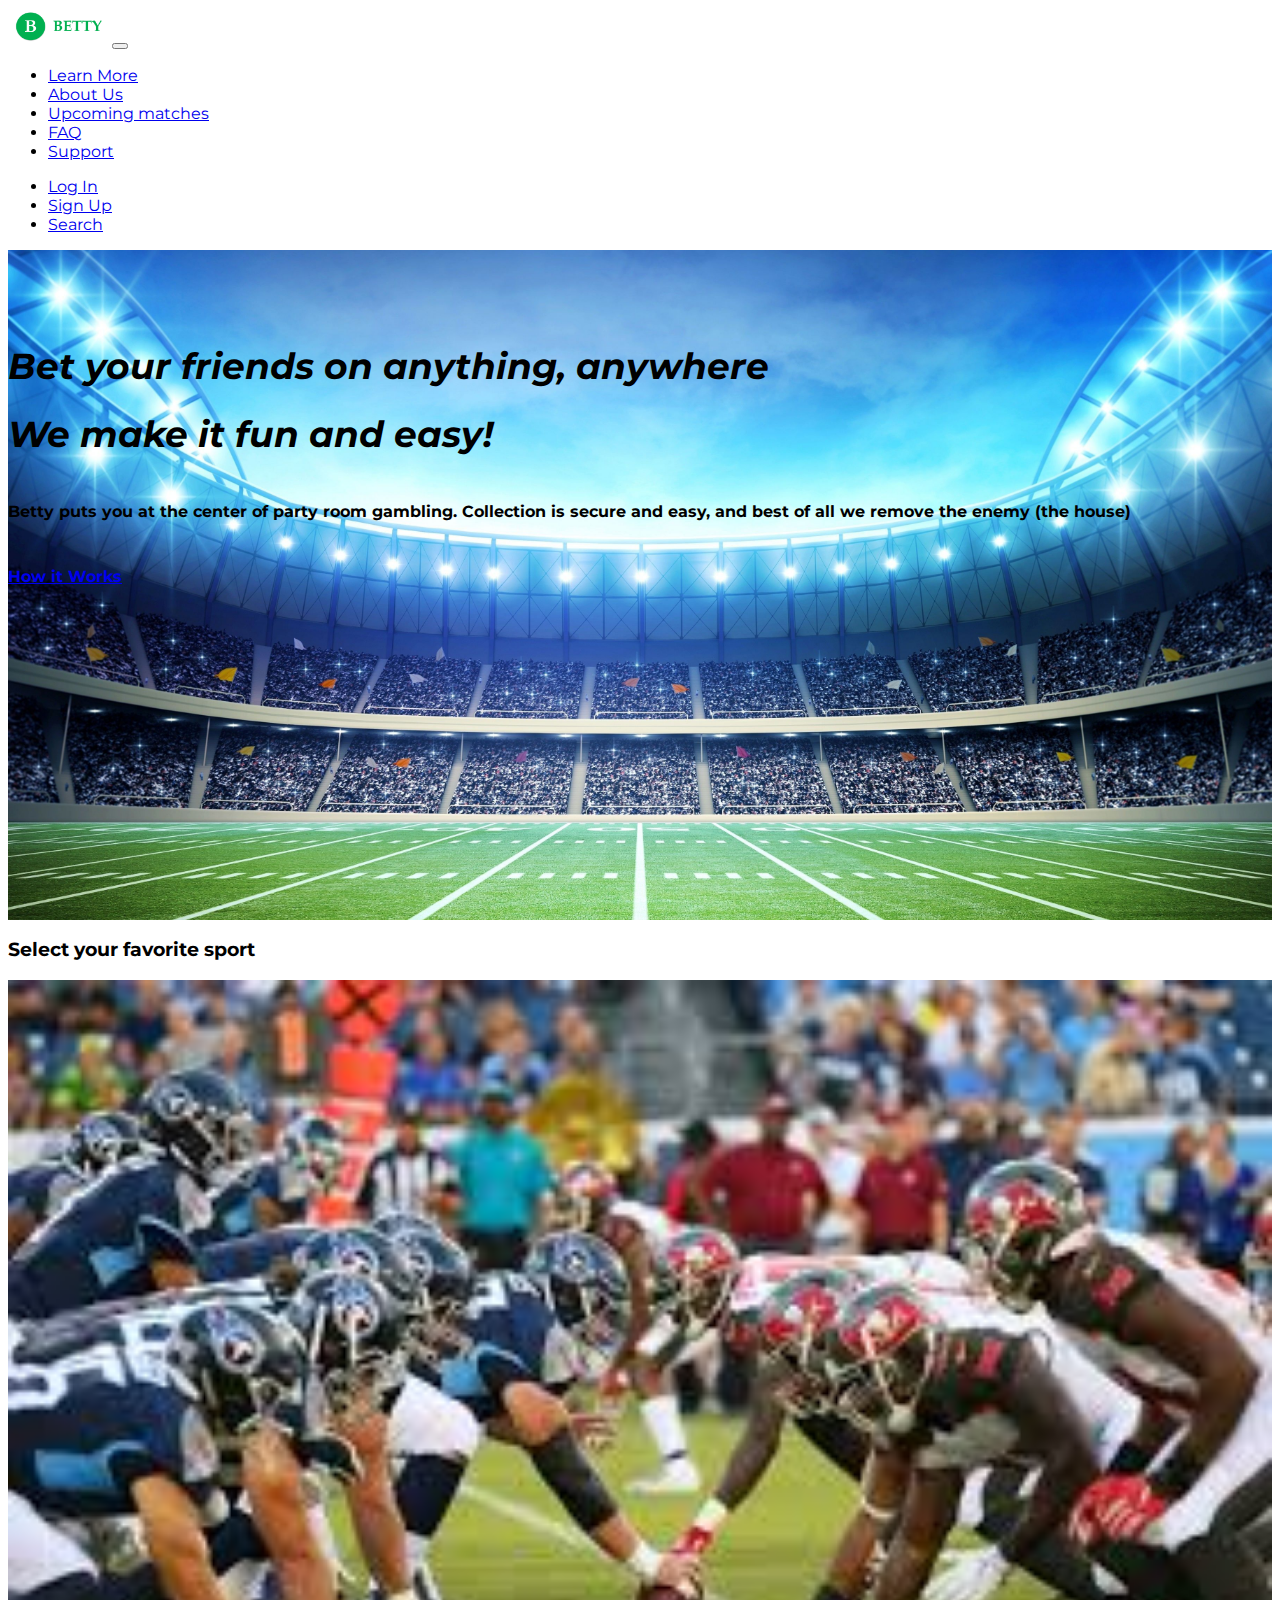
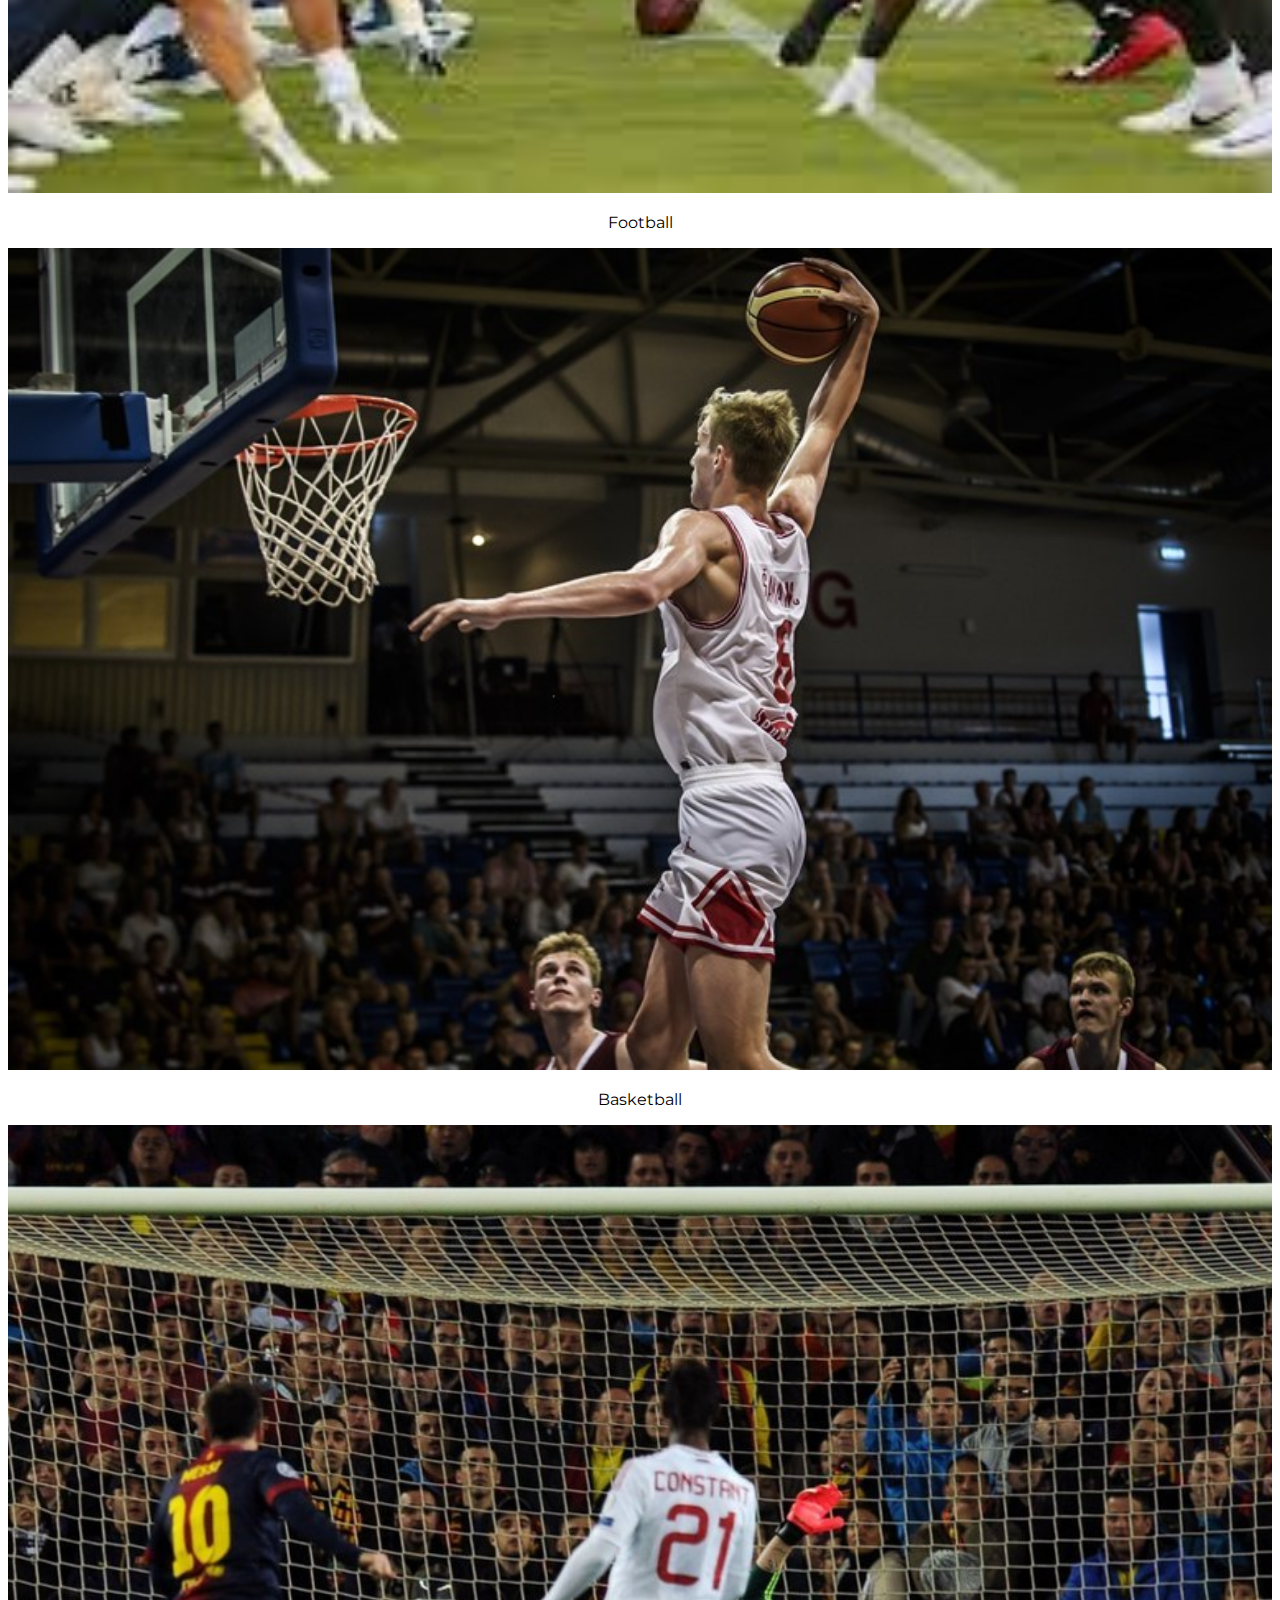
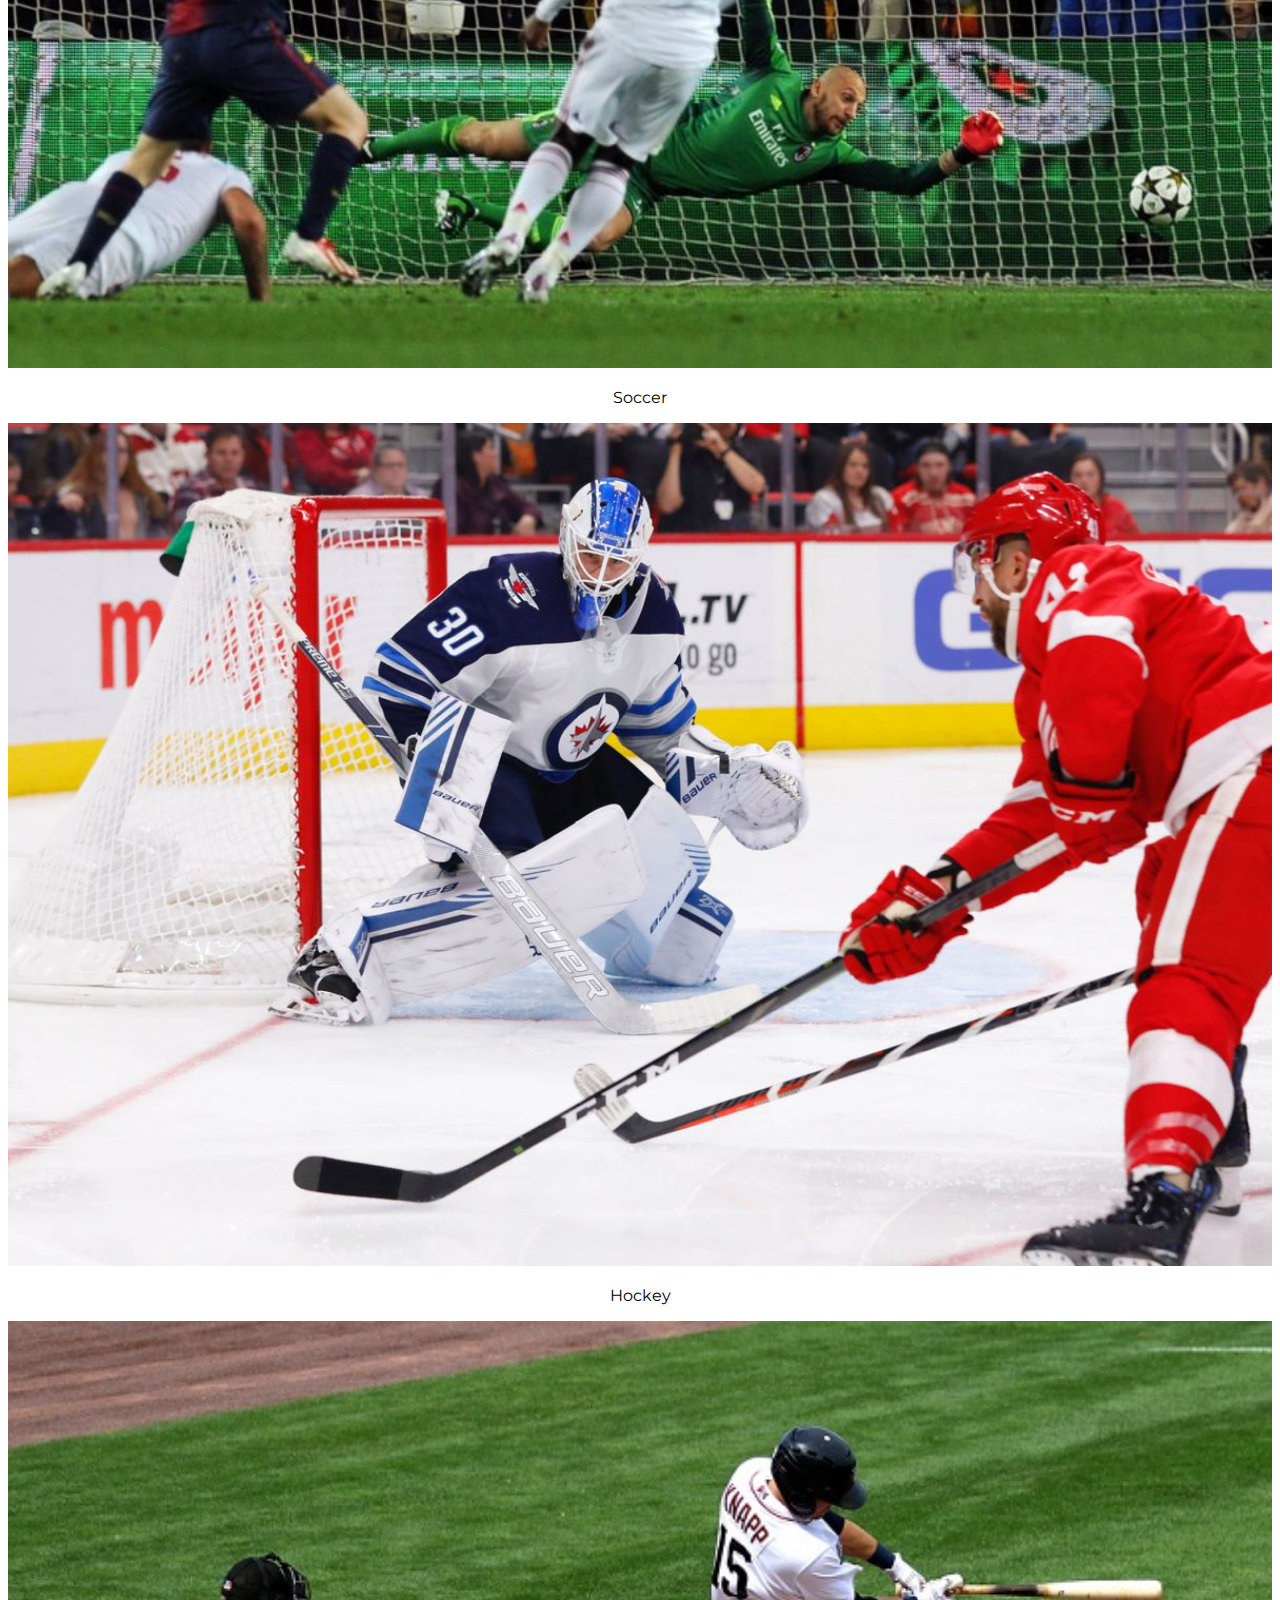
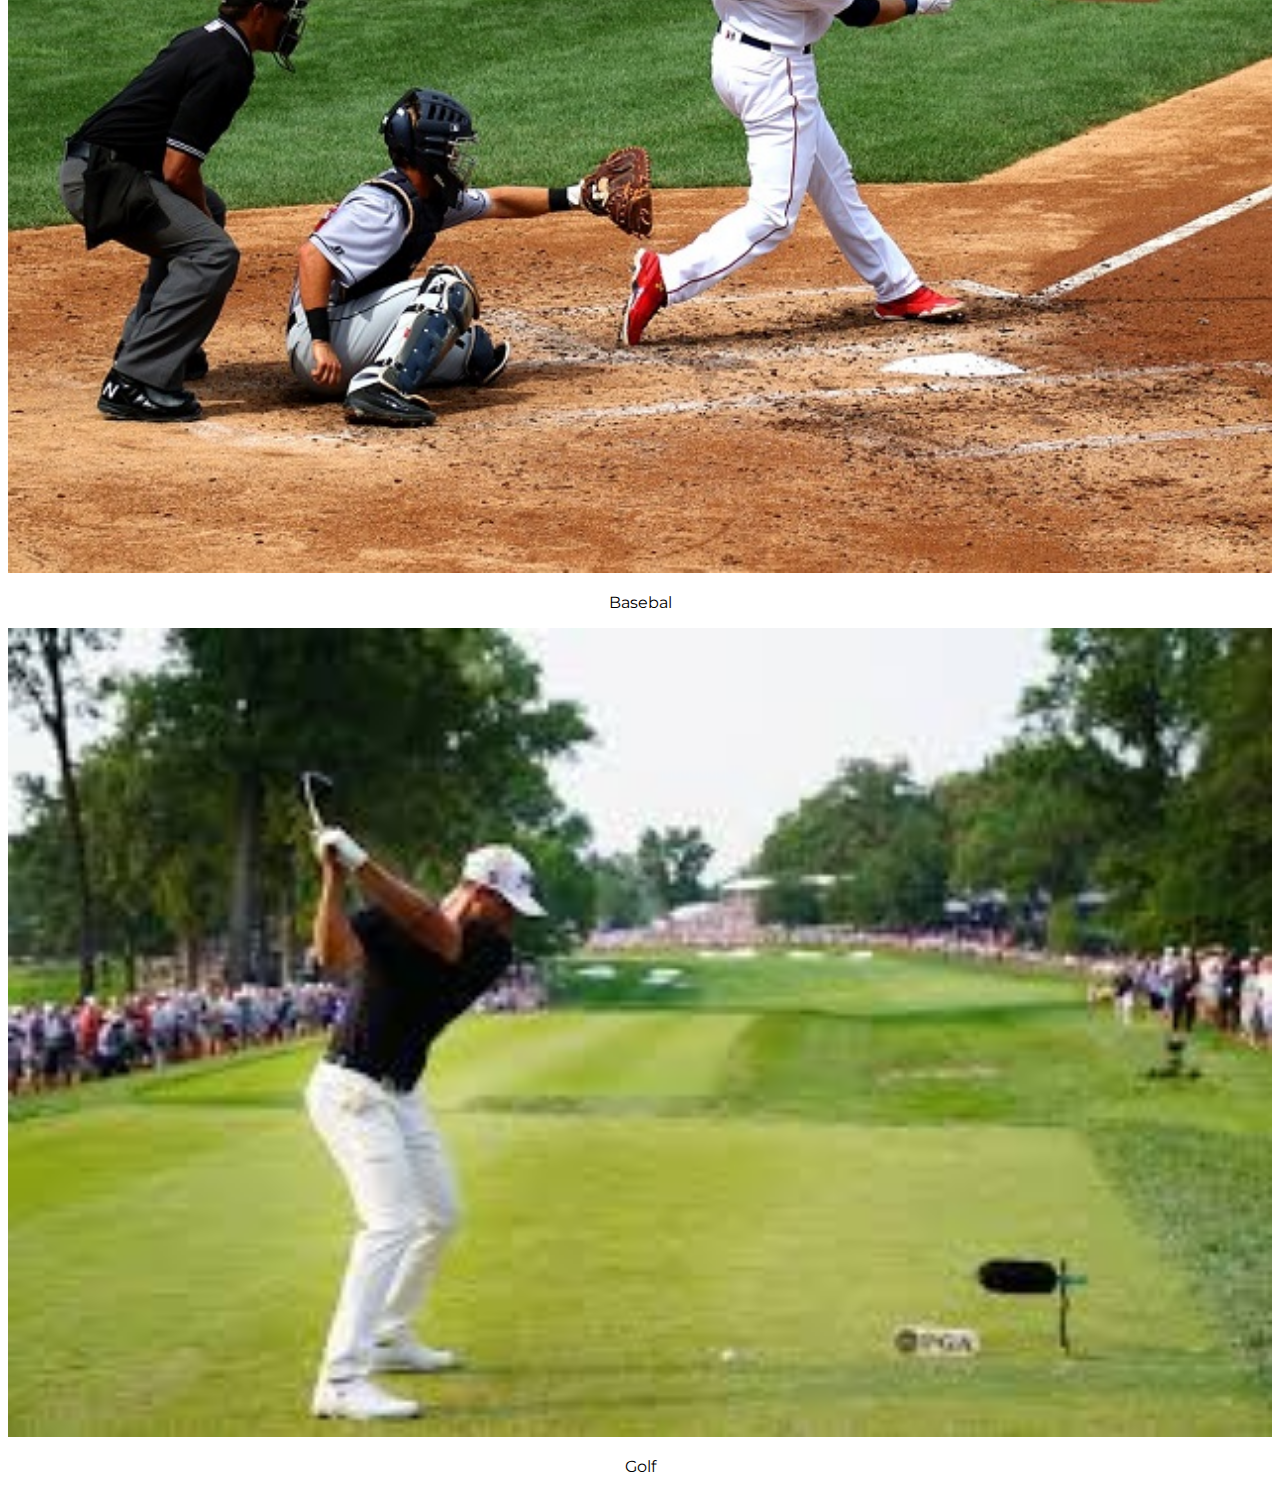
<file: index.html>
<!doctype html>
<html lang="en">
  <head>
    <!-- Required meta tags -->
    <meta charset="utf-8">
    <meta name="viewport" content="width=device-width, initial-scale=1, shrink-to-fit=no">

    <!-- Bootstrap CSS -->
    <link rel="stylesheet" href="https://stackpath.bootstrapcdn.com/bootstrap/4.2.1/css/bootstrap.min.css" integrity="sha384-GJzZqFGwb1QTTN6wy59ffF1BuGJpLSa9DkKMp0DgiMDm4iYMj70gZWKYbI706tWS" crossorigin="anonymous">
    <!-- fONT Awesome -->
    <link rel="stylesheet" href="https://use.fontawesome.com/releases/v5.6.3/css/all.css" integrity="sha384-UHRtZLI+pbxtHCWp1t77Bi1L4ZtiqrqD80Kn4Z8NTSRyMA2Fd33n5dQ8lWUE00s/" crossorigin="anonymous">
    
<!--Google Fonts-->
<link href="https://fonts.googleapis.com/css?family=Montserrat" rel="stylesheet">
    <!--My Style sheet-->
    <link rel="stylesheet" href="styles.css">
    <title>Betty</title>
  </head>
  <body>
        <div class="container-fluid"> 
                <!--navbar--> 
                <nav class="navbar navbar-expand-lg navbar-light">
                        <a class="navbar-brand" href="#"><img src="Betty Logo.png" alt="logo"></a>
                        <button class="navbar-toggler" type="button" data-toggle="collapse" data-target="#navbarSupportedContent" aria-controls="navbarSupportedContent" aria-expanded="false" aria-label="Toggle navigation">
                          <span class="navbar-toggler-icon"></span>
                        </button>
                      
                        <div class="collapse navbar-collapse" id="navbarSupportedContent">
                          <ul class="navbar-nav mr-auto">
                            <li class="nav-item"><a class="nav-link" href="howitworks.html">Learn More</a></li>
                            <li class="nav-item"><a class="nav-link" href="aboutus.html">About Us</a></li>      
                            <li class="nav-item"><a class="nav-link" href="#">Upcoming matches</a></li>
                            <li class="nav-item"><a class="nav-link" href="#">FAQ</a></li>
                            <li class="nav-item"><a class="nav-link" href="#">Support</a></li>              
                          </ul>
                          <ul class="navbar-nav ml-auto">
                                <li class="nav-item"><a class="nav-link" href="#">Log In <i class="fas fa-sign-in"></i></a></li>
                                <li class="nav-item"><a class="nav-link" href="#">Sign Up <i class="fas fa-user-circle"></i></a></li>       
                                <li class="nav-item"><a class="nav-link" href="#">Search <i class="fas fa-search-dollar"></i></a></li>
                                             
                              </ul>
                        </div> 
                </nav>
        </div>
         <!--jumbotron--> 
         <div class="container-fluid">  
                <div class="jumbotron">
                    <h1>Bet your friends on anything, anywhere</hl> 
                    <h1>We make it fun and easy!</hl>
                    <p>Betty puts you at the center of party room gambling. Collection is secure and easy, and best of all we remove the enemy (the house)</p>
                    <p><a href ="howitworks.html" class="btn btn-success">How it Works</a></p>
                </div>
                </div>      
    <div class="container-fluid"><h3>Select your favorite sport</h3>
        <div class="row">
            <div class="col-sm-4"> <img src="football.jpg" alt="Football"><p>Football</p></div>
            <div class="col-sm-4"><img src="Basketball.jpg" alt="Basketball"><p>Basketball</p></div>
            <div class="col-sm-4"><img src="Soccer.jpg" alt="Soccer"><p>Soccer</p></div>
        </div>
        <div class="row">
                <div class="col-sm-4"> <img src="hockey.jpg" alt="Hockey"><p>Hockey</p></div>
                <div class="col-sm-4"><img src="baseball1.jpg" alt="Baseball"><p>Basebal</p></div>
                <div class="col-sm-4"><img src="golf.jpg" alt="Golf"><p>Golf</p></div>
            </div>
    </div>

    <!-- Optional JavaScript  -->
    <!-- jQuery first, then Popper.js, then Bootstrap JS -->
    <script src="https://code.jquery.com/jquery-3.3.1.slim.min.js" integrity="sha384-q8i/X+965DzO0rT7abK41JStQIAqVgRVzpbzo5smXKp4YfRvH+8abtTE1Pi6jizo" crossorigin="anonymous"></script>
    <script src="https://cdnjs.cloudflare.com/ajax/libs/popper.js/1.14.6/umd/popper.min.js" integrity="sha384-wHAiFfRlMFy6i5SRaxvfOCifBUQy1xHdJ/yoi7FRNXMRBu5WHdZYu1hA6ZOblgut" crossorigin="anonymous"></script>
    <script src="https://stackpath.bootstrapcdn.com/bootstrap/4.2.1/js/bootstrap.min.js" integrity="sha384-B0UglyR+jN6CkvvICOB2joaf5I4l3gm9GU6Hc1og6Ls7i6U/mkkaduKaBhlAXv9k" crossorigin="anonymous"></script>
</body>
  
</html>
</file>
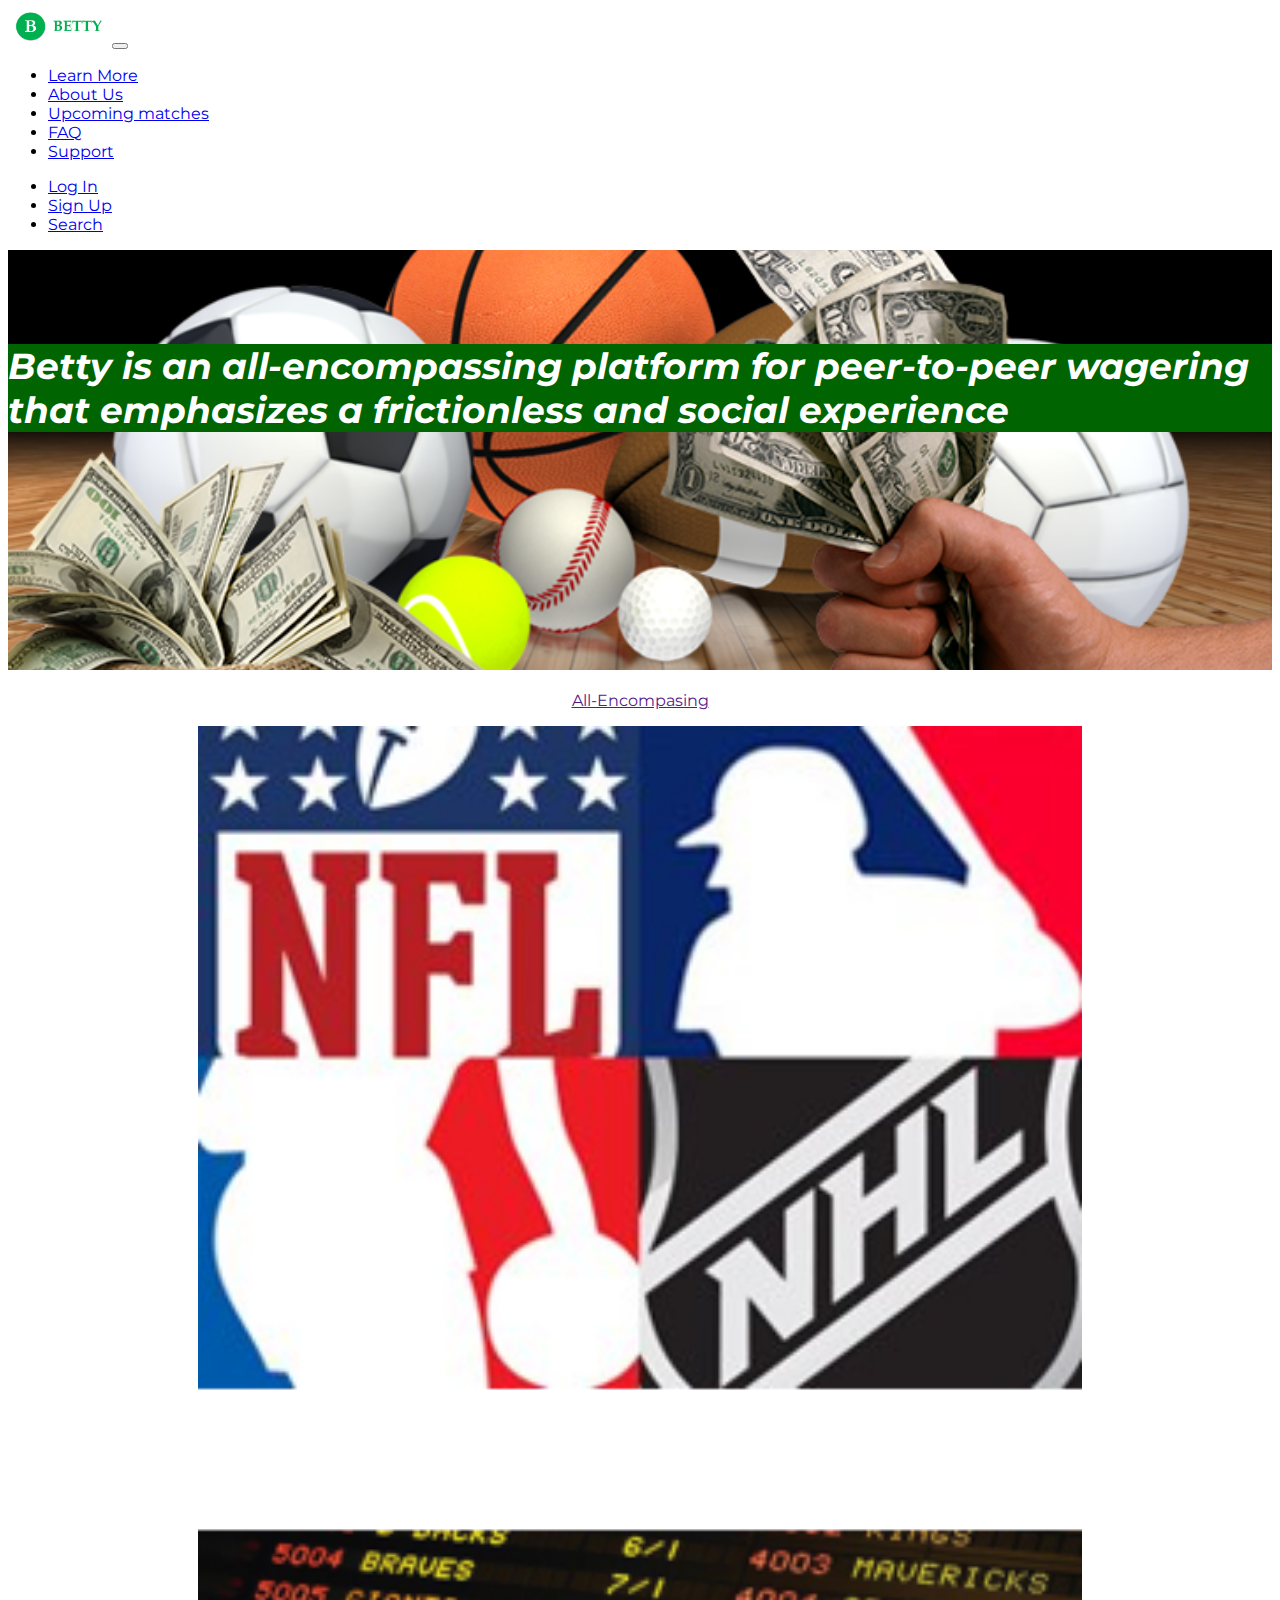
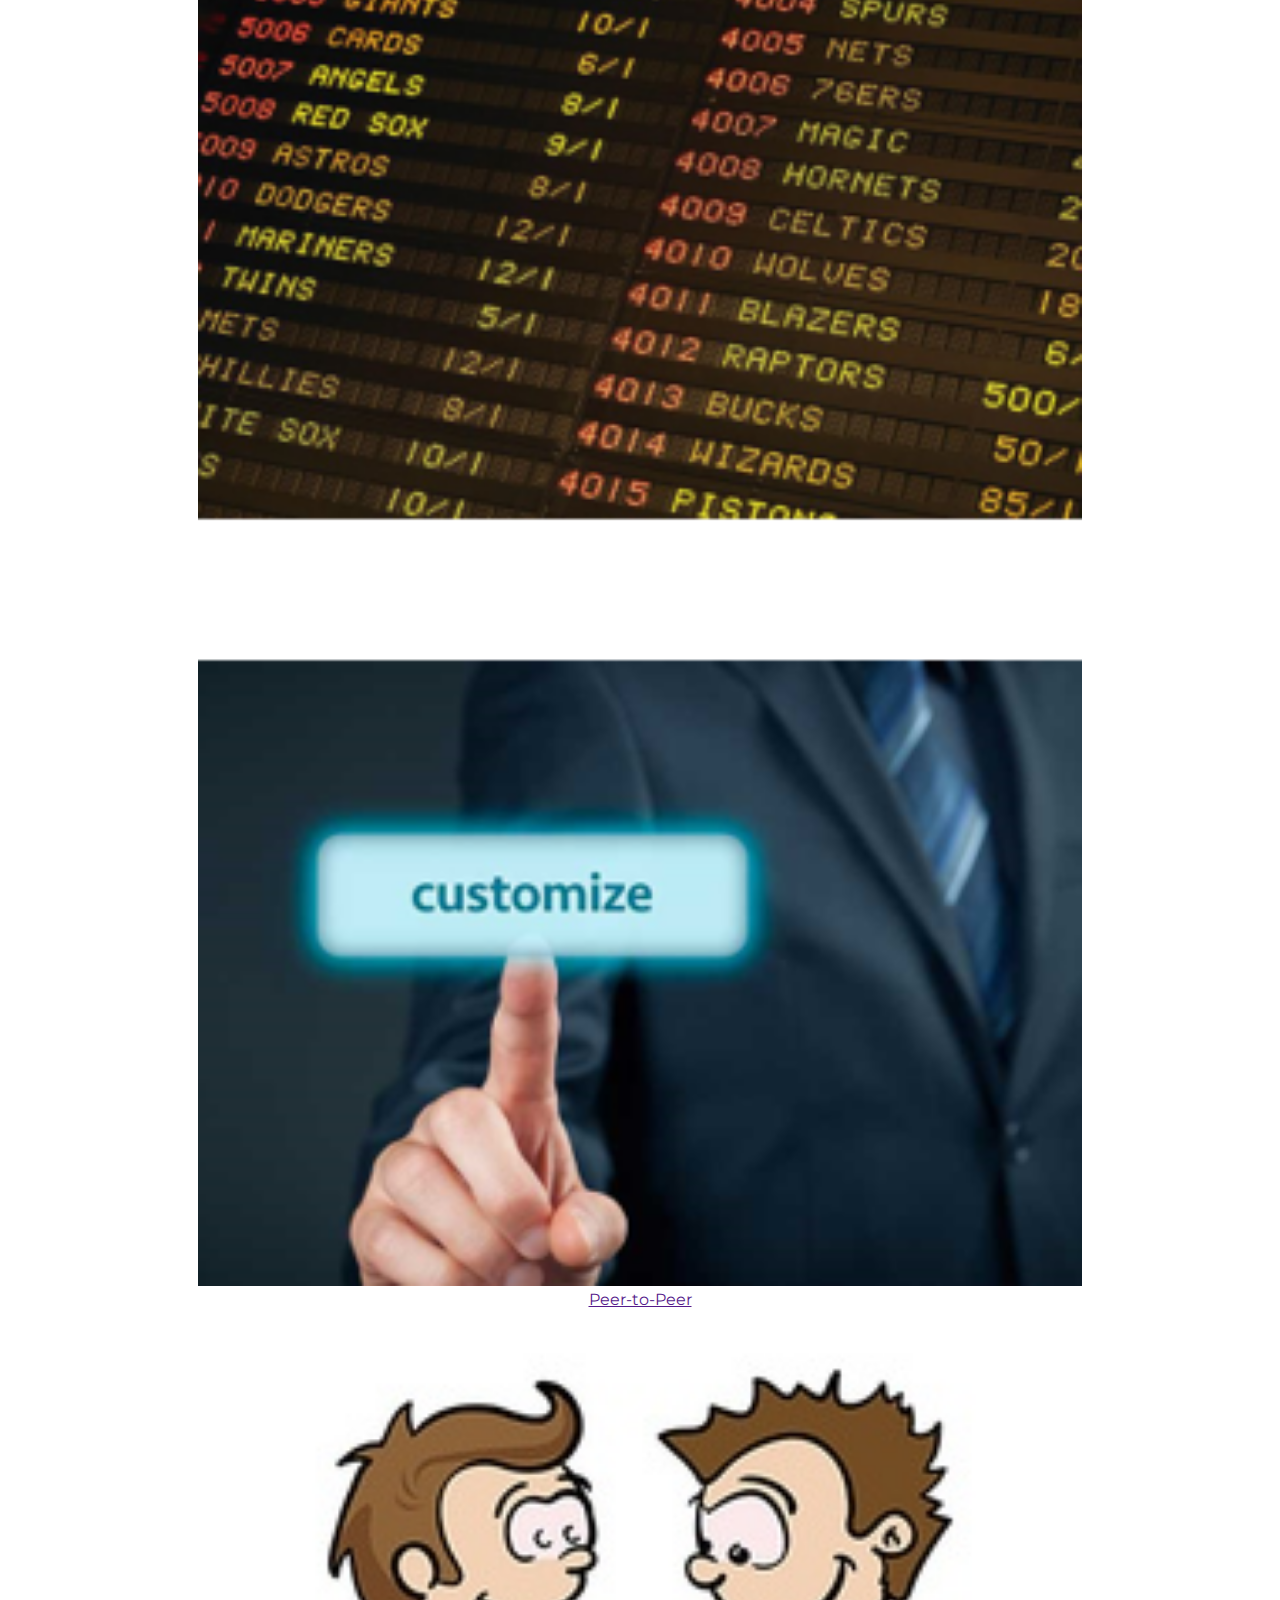
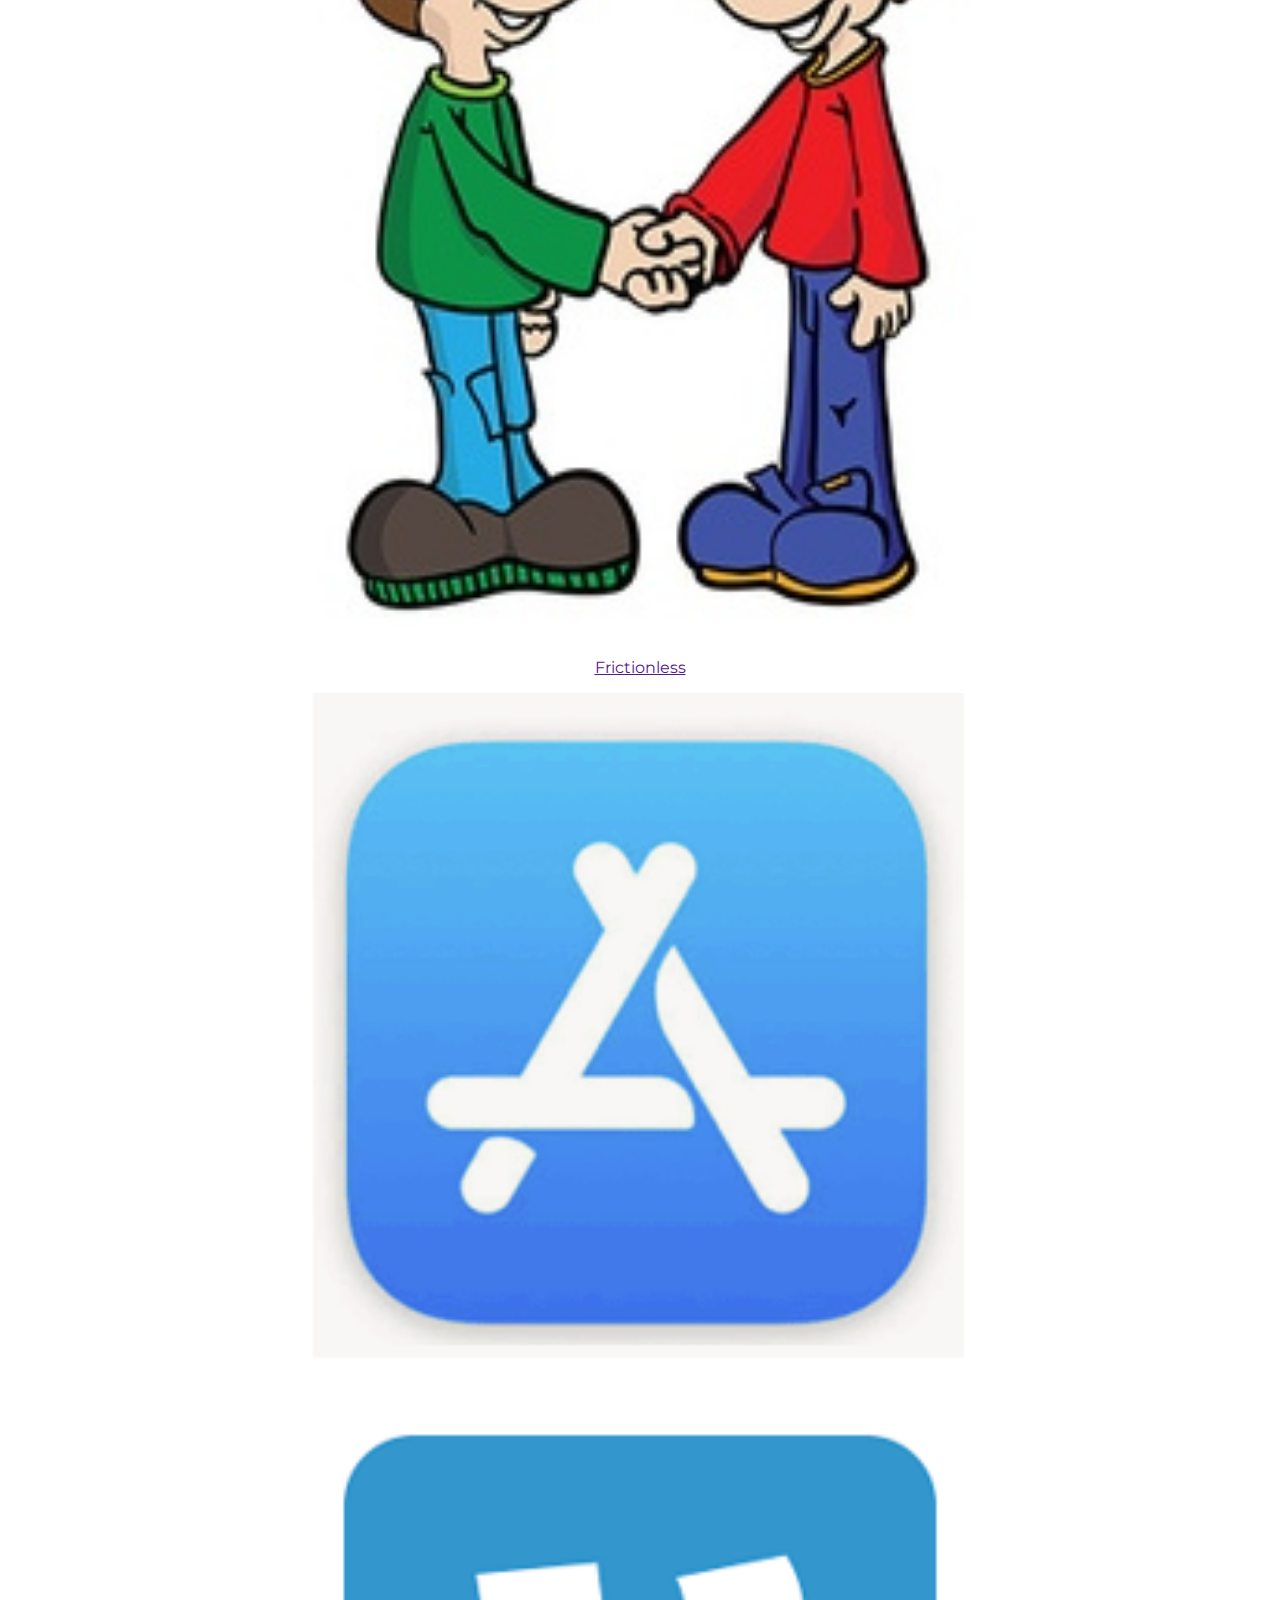
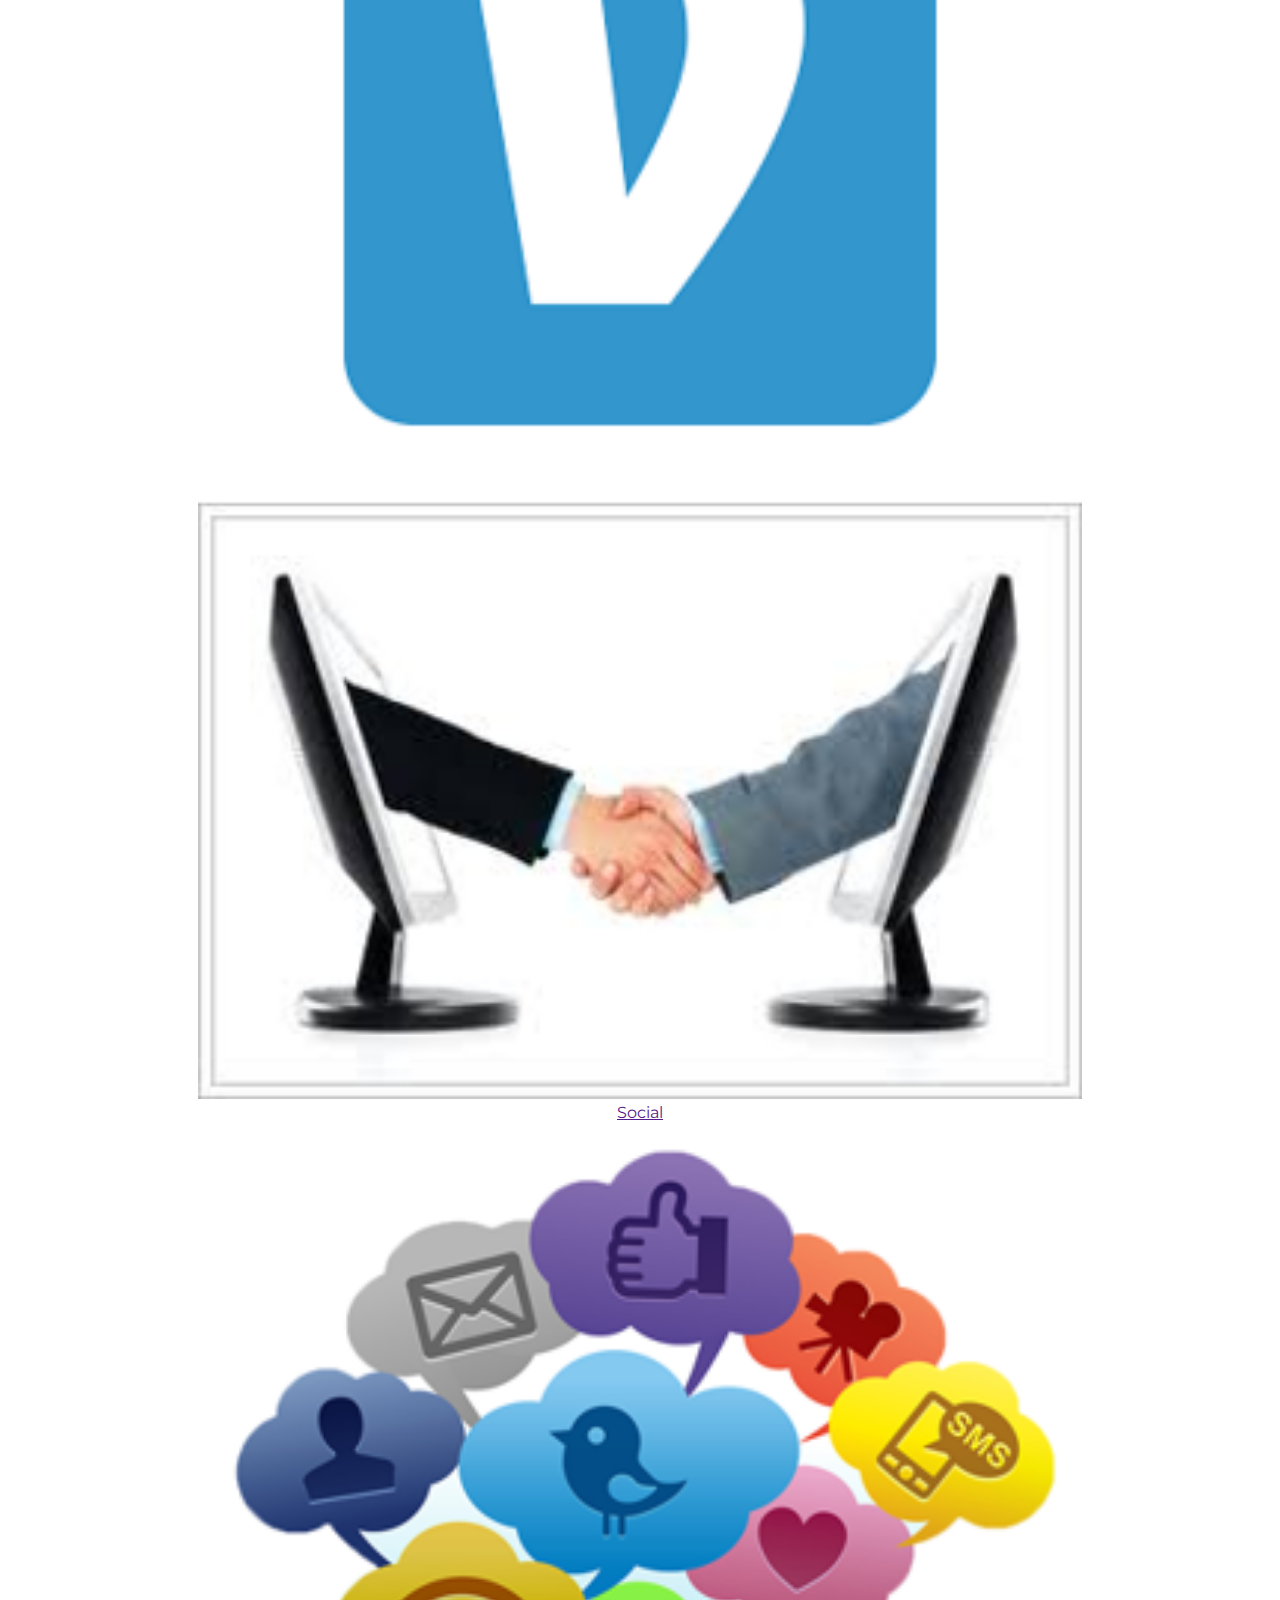
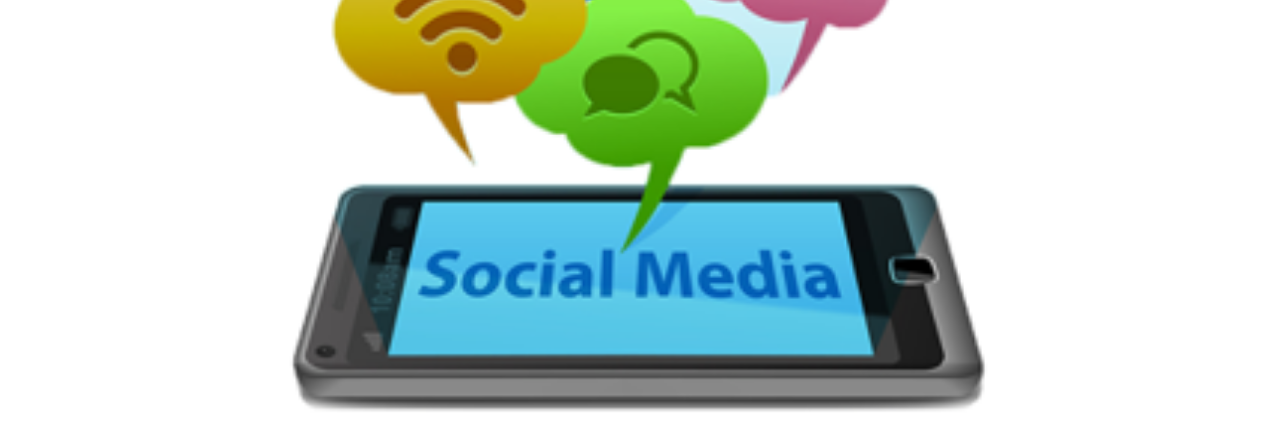
<file: aboutus.html>
<!doctype html>
<html lang="en">
  <head>
    <!-- Required meta tags -->
    <meta charset="utf-8">
    <meta name="viewport" content="width=device-width, initial-scale=1, shrink-to-fit=no">

    <!-- Bootstrap CSS -->
    <link rel="stylesheet" href="https://stackpath.bootstrapcdn.com/bootstrap/4.2.1/css/bootstrap.min.css" integrity="sha384-GJzZqFGwb1QTTN6wy59ffF1BuGJpLSa9DkKMp0DgiMDm4iYMj70gZWKYbI706tWS" crossorigin="anonymous">
    <!-- fONT Awesome -->
    <link rel="stylesheet" href="https://use.fontawesome.com/releases/v5.6.3/css/all.css" integrity="sha384-UHRtZLI+pbxtHCWp1t77Bi1L4ZtiqrqD80Kn4Z8NTSRyMA2Fd33n5dQ8lWUE00s/" crossorigin="anonymous">
    
<!--Google Fonts-->
<link href="https://fonts.googleapis.com/css?family=Montserrat" rel="stylesheet">
    <!--My Style sheet-->
    <link rel="stylesheet" href="styles.css">
    <title>Betty</title>
  </head>
  <body>
        <div class="container-fluid"> 
                <!--navbar--> 
                <nav class="navbar navbar-expand-lg navbar-light">
                        <a class="navbar-brand" href="index.html"><img src="Betty Logo.png" alt="logo"></a>
                        <button class="navbar-toggler" type="button" data-toggle="collapse" data-target="#navbarSupportedContent" aria-controls="navbarSupportedContent" aria-expanded="false" aria-label="Toggle navigation">
                          <span class="navbar-toggler-icon"></span>
                        </button>
                      
                        <div class="collapse navbar-collapse" id="navbarSupportedContent">
                          <ul class="navbar-nav mr-auto">
                            <li class="nav-item"><a class="nav-link" href="howitworks.html">Learn More</a></li>
                            <li class="nav-item"><a class="nav-link" href="#">About Us</a></li>      
                            <li class="nav-item"><a class="nav-link" href="#">Upcoming matches</a></li>
                            <li class="nav-item"><a class="nav-link" href="#">FAQ</a></li>
                            <li class="nav-item"><a class="nav-link" href="#">Support</a></li>              
                          </ul>
                          <ul class="navbar-nav ml-auto">
                                <li class="nav-item"><a class="nav-link" href="#">Log In <i class="fas fa-sign-in"></i></a></li>
                                <li class="nav-item"><a class="nav-link" href="#">Sign Up <i class="fas fa-user-circle"></i></a></li>       
                                <li class="nav-item"><a class="nav-link" href="#">Search <i class="fas fa-search-dollar"></i></a></li>
                                             
                              </ul>
                        </div> 
                </nav>
        </div>

        <div class="container-fluid"> 
        <!--jumbotron--> 
        <div class="container-fluid">  
                <div class="jumbotron2">
                    <h1>Betty is an all-encompassing platform for peer-to-peer wagering that emphasizes a frictionless and social experience
                        </hl> 
                </div>
                </div>      
    <div class="container-fluid"><h1></h1>
        <div class="row">
            <div class="col-sm-3"><p><a href ="" class="btn btn-success">All-Encompasing</a></p> <img src="allencompasing.png" alt="All-Encompasing"></div>
            <div class="col-sm-3"><a href ="" class="btn btn-success">Peer-to-Peer</a></p><img src="p2pbet.jpg" alt="Peer to peer"></div>
            <div class="col-sm-3"><a href ="" class="btn btn-success">Frictionless</a></p><img src="frictionless.png" alt="Frictionless"></div>
            <div class="col-sm-3"><a href ="" class="btn btn-success">Social</a></p><img src="social.png" alt="Social"></div>
        </div>
    </div>    
    </body>
  
    </html>
</file>
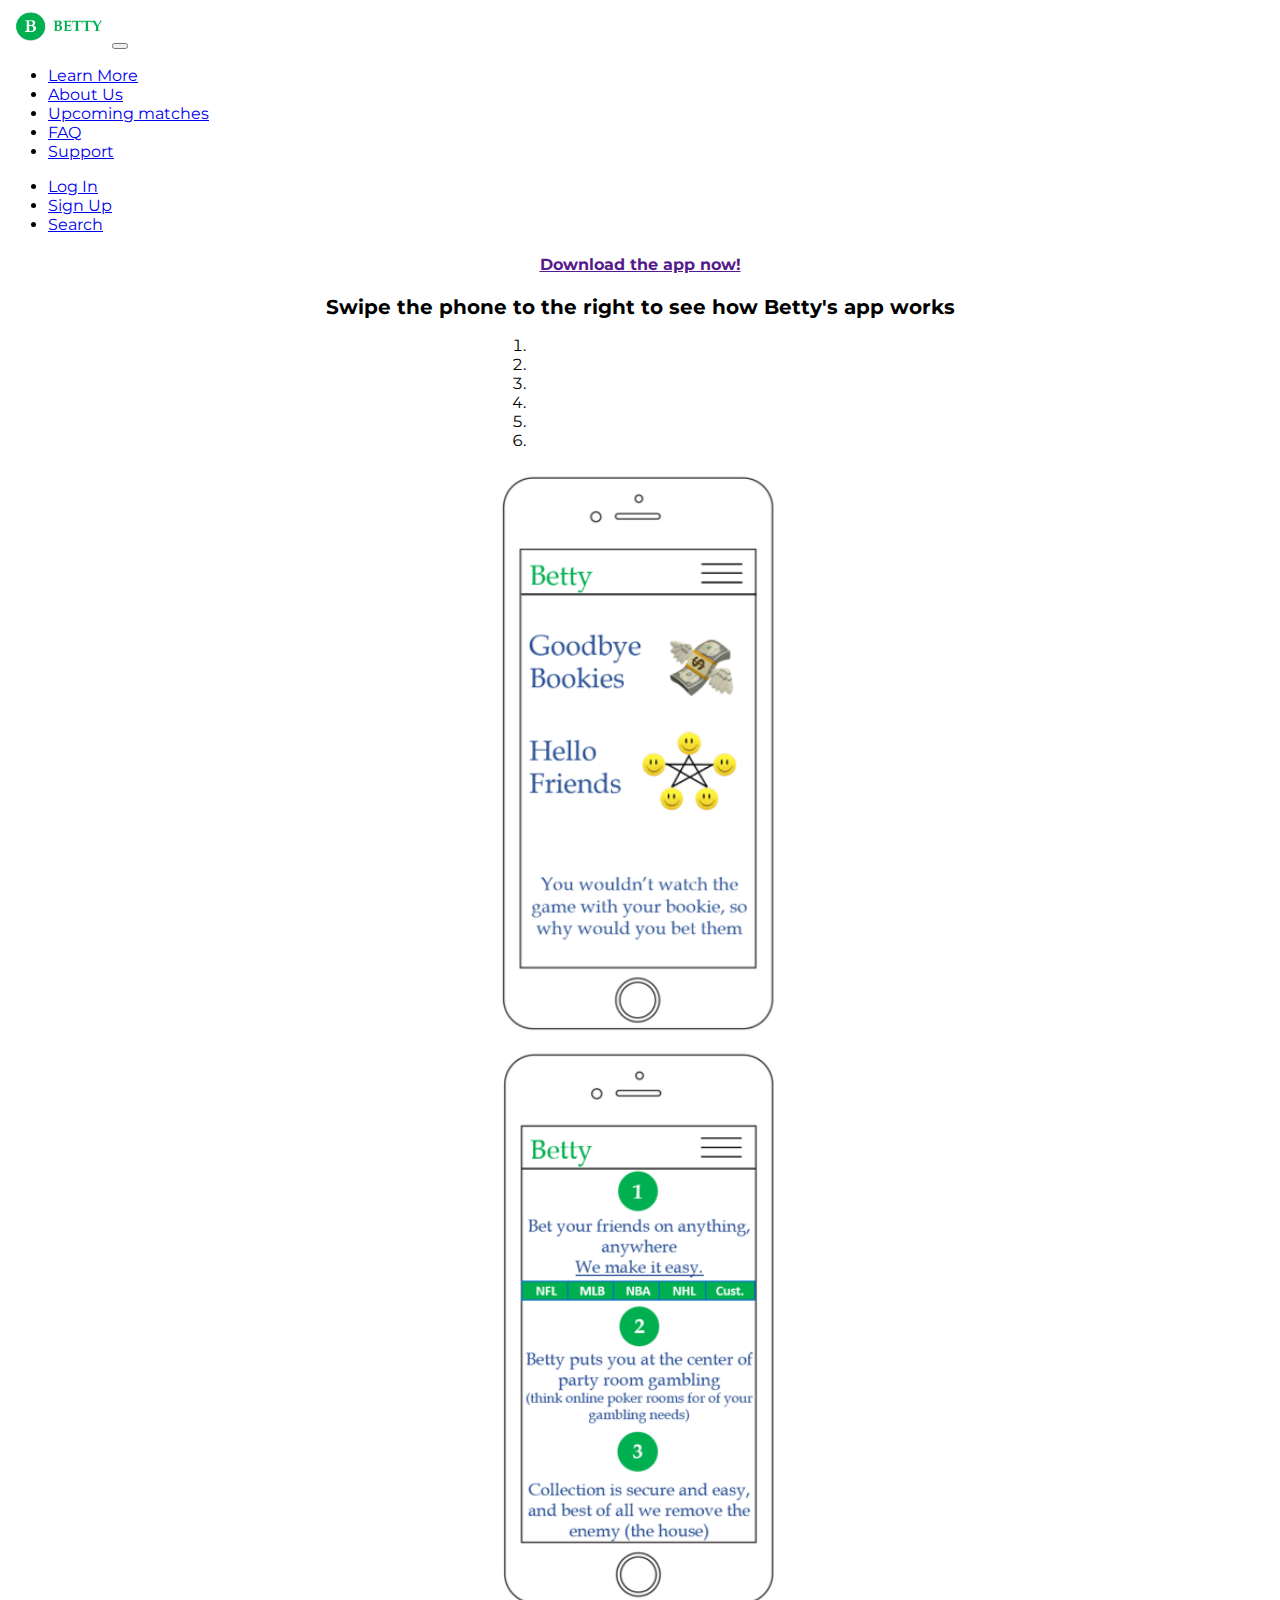
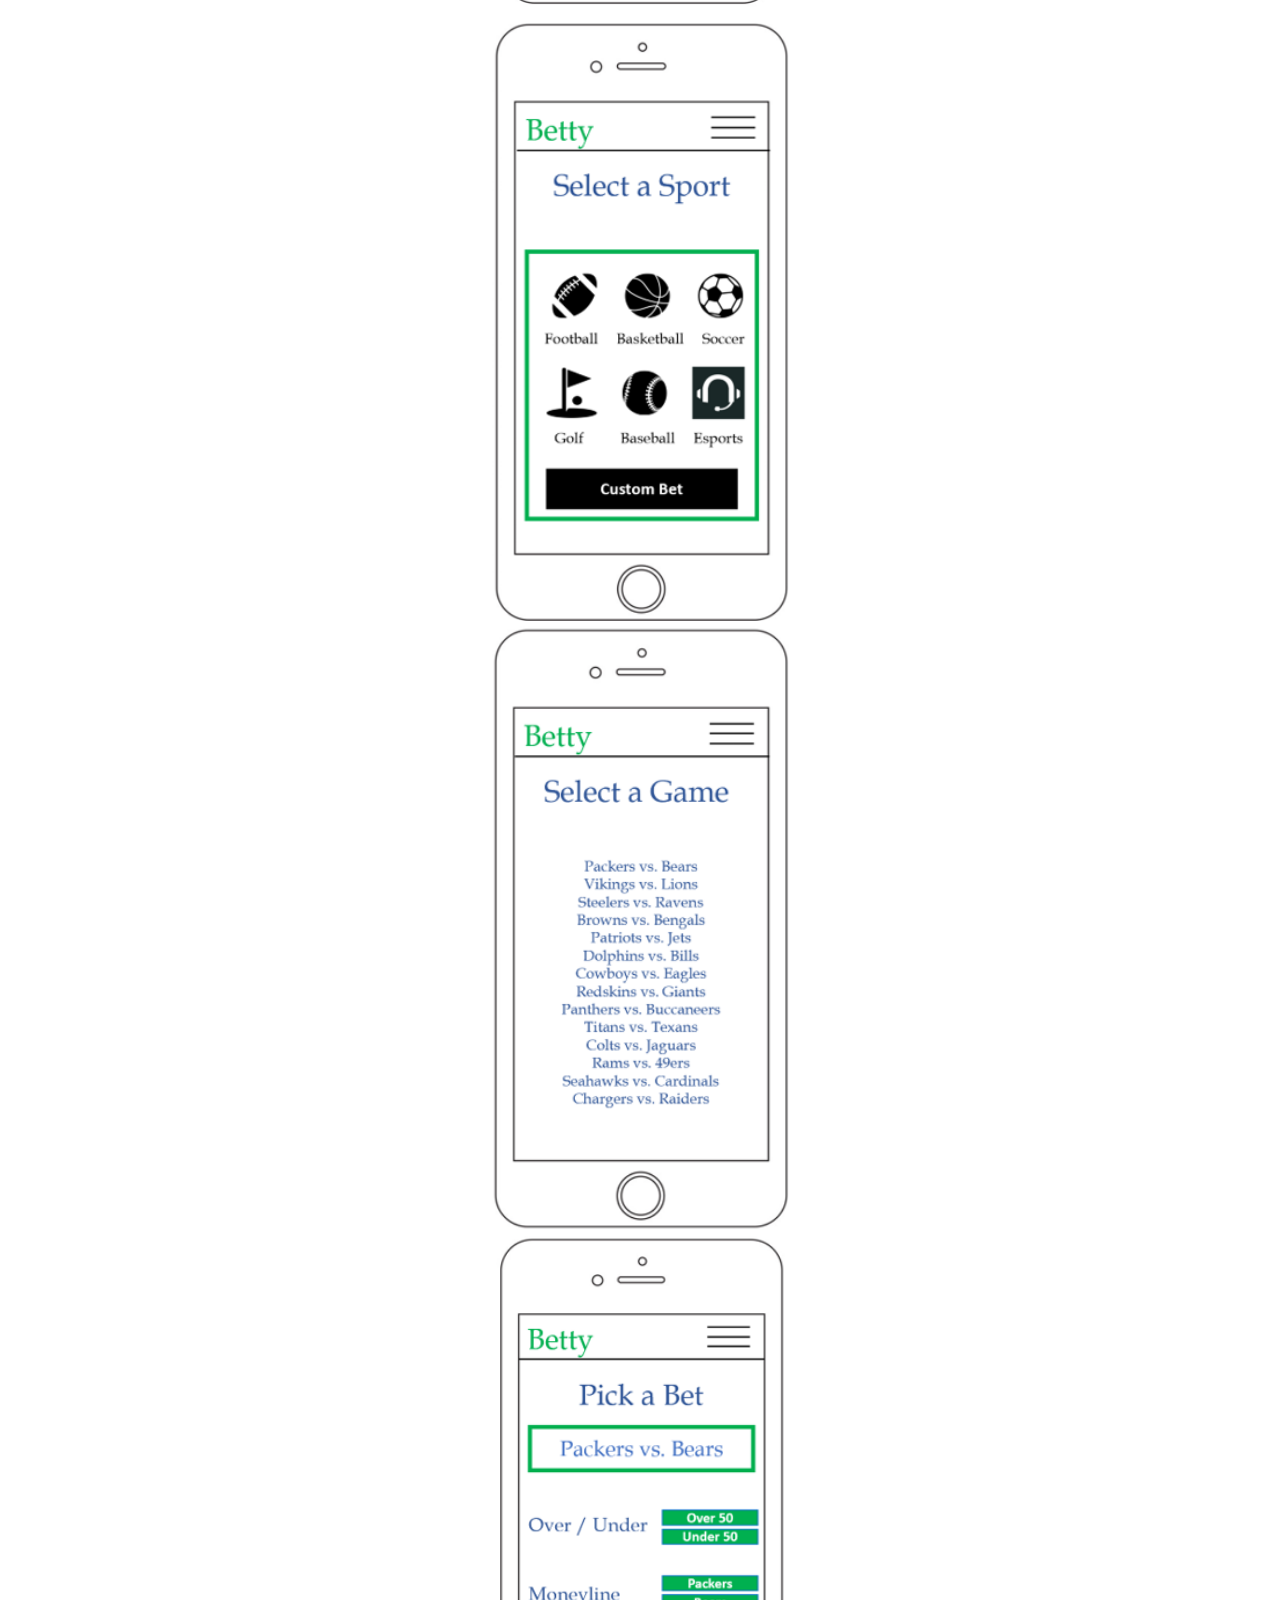
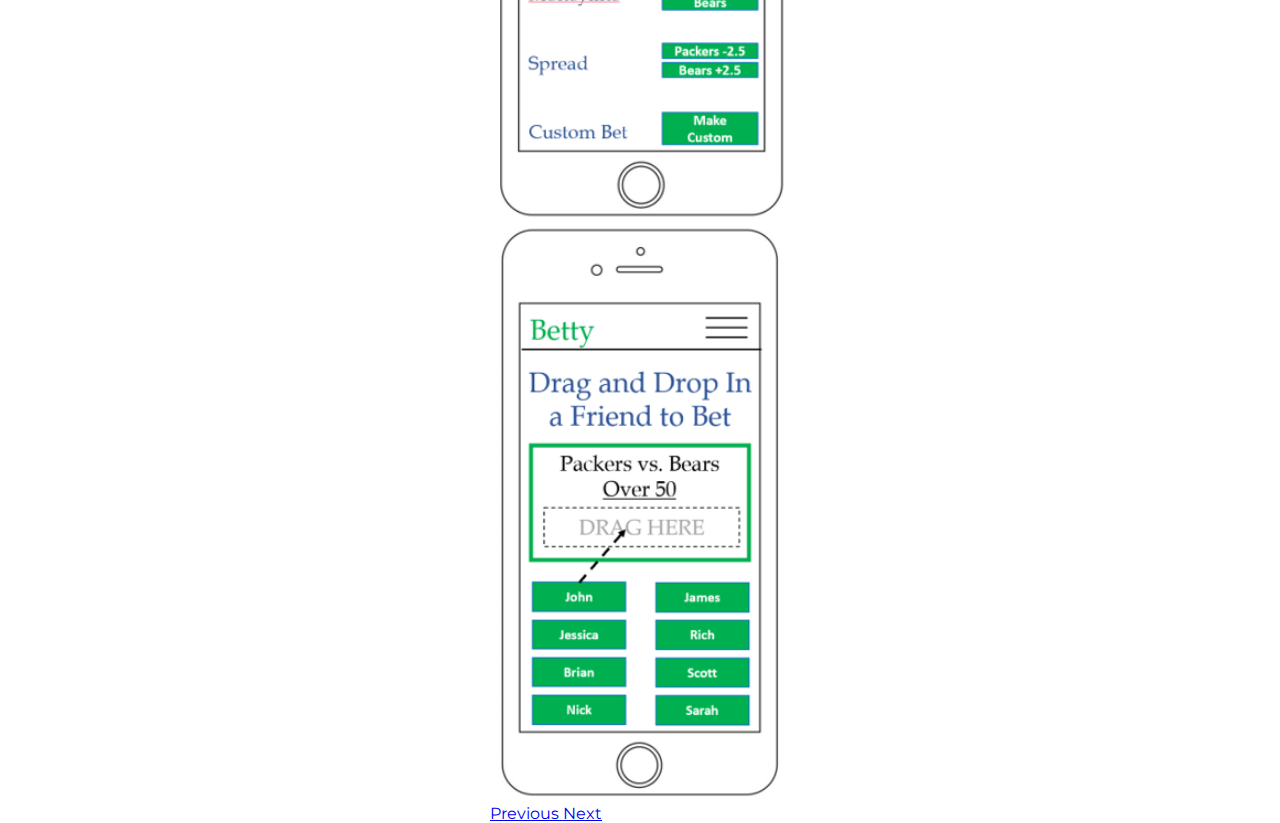
<file: howitworks.html>
<!doctype html>
<html lang="en">
  <head>
    <!-- Required meta tags -->
    <meta charset="utf-8">
    <meta name="viewport" content="width=device-width, initial-scale=1, shrink-to-fit=no">

    <!-- Bootstrap CSS -->
    <link rel="stylesheet" href="https://stackpath.bootstrapcdn.com/bootstrap/4.2.1/css/bootstrap.min.css" integrity="sha384-GJzZqFGwb1QTTN6wy59ffF1BuGJpLSa9DkKMp0DgiMDm4iYMj70gZWKYbI706tWS" crossorigin="anonymous">
    <!-- fONT Awesome -->
    <link rel="stylesheet" href="https://use.fontawesome.com/releases/v5.6.3/css/all.css" integrity="sha384-UHRtZLI+pbxtHCWp1t77Bi1L4ZtiqrqD80Kn4Z8NTSRyMA2Fd33n5dQ8lWUE00s/" crossorigin="anonymous">
    
<!--Google Fonts-->
<link href="https://fonts.googleapis.com/css?family=Montserrat" rel="stylesheet">
    <!--My Style sheet-->
    <link rel="stylesheet" href="styles.css">
    <title>How it Works</title>
  </head>
  <body>
        <div class="container-fluid"> 
                <!--navbar--> 
                <nav class="navbar navbar-expand-lg navbar-light">
                        <a class="navbar-brand" href="index.html"><img src="Betty Logo.png" alt="logo"></a>
                        <button class="navbar-toggler" type="button" data-toggle="collapse" data-target="#navbarSupportedContent" aria-controls="navbarSupportedContent" aria-expanded="false" aria-label="Toggle navigation">
                          <span class="navbar-toggler-icon"></span>
                        </button>
                      
                        <div class="collapse navbar-collapse" id="navbarSupportedContent">
                          <ul class="navbar-nav mr-auto">
                            <li class="nav-item"><a class="nav-link" href="#">Learn More</a></li>
                            <li class="nav-item"><a class="nav-link" href="aboutus.html">About Us</a></li>      
                            <li class="nav-item"><a class="nav-link" href="#">Upcoming matches</a></li>
                            <li class="nav-item"><a class="nav-link" href="#">FAQ</a></li>
                            <li class="nav-item"><a class="nav-link" href="#">Support</a></li>              
                          </ul>
                          <ul class="navbar-nav ml-auto">
                                <li class="nav-item"><a class="nav-link" href="#">Log In <i class="fas fa-sign-in"></i></a></li>
                                <li class="nav-item"><a class="nav-link" href="#">Sign Up <i class="fas fa-user-circle"></i></a></li>       
                                <li class="nav-item"><a class="nav-link" href="#">Search <i class="fas fa-search-dollar"></i></a></li>
                                             
                              </ul>
                        </div> 
                </nav>
        </div>
    <!--carrousel--> 
    <h4><a href ="" class="btn btn-success">Download the app now!</a></h4>
    <h2>Swipe the phone to the right to see how Betty's app works</h2>
    
    <div id="carouselExampleIndicators" class="carousel slide" data-ride="carousel">
            <ol class="carousel-indicators">
              <li data-target="#carouselExampleIndicators" data-slide-to="0" class="active"></li>
              <li data-target="#carouselExampleIndicators" data-slide-to="1"></li>
              <li data-target="#carouselExampleIndicators" data-slide-to="2"></li>
              <li data-target="#carouselExampleIndicators" data-slide-to="3"></li>
              <li data-target="#carouselExampleIndicators" data-slide-to="4"></li>
              <li data-target="#carouselExampleIndicators" data-slide-to="5"></li>
            </ol>
            <div class="carousel-inner">
              <div class="carousel-item active">
                <img src="Car1.png" class="d-block w-100" alt="...">
              </div>
              <div class="carousel-item">
                <img src="Car2.png" class="d-block w-100" alt="...">
              </div>
              <div class="carousel-item">
                <img src="Car3.png" class="d-block w-100" alt="...">
              </div>
              <div class="carousel-item">
                    <img src="Car4.png" class="d-block w-100" alt="...">
                  </div>
                  <div class="carousel-item">
                    <img src="Car5.png" class="d-block w-100" alt="...">
                  </div>
                  <div class="carousel-item">
                    <img src="Car6.png" class="d-block w-100" alt="...">
                  </div>
            </div>
            <a class="carousel-control-prev" href="#carouselExampleIndicators" role="button" data-slide="prev">
              <span class="carousel-control-prev-icon" aria-hidden="true"></span>
              <span class="sr-only">Previous</span>
            </a>
            <a class="carousel-control-next" href="#carouselExampleIndicators" role="button" data-slide="next">
              <span class="carousel-control-next-icon" aria-hidden="true"></span>
              <span class="sr-only">Next</span>
            </a>
          </div>
          
        
       
<!-- Optional JavaScript  -->
<!-- jQuery first, then Popper.js, then Bootstrap JS -->
<script src="https://code.jquery.com/jquery-3.3.1.slim.min.js" integrity="sha384-q8i/X+965DzO0rT7abK41JStQIAqVgRVzpbzo5smXKp4YfRvH+8abtTE1Pi6jizo" crossorigin="anonymous"></script>
<script src="https://cdnjs.cloudflare.com/ajax/libs/popper.js/1.14.6/umd/popper.min.js" integrity="sha384-wHAiFfRlMFy6i5SRaxvfOCifBUQy1xHdJ/yoi7FRNXMRBu5WHdZYu1hA6ZOblgut" crossorigin="anonymous"></script>
<script src="https://stackpath.bootstrapcdn.com/bootstrap/4.2.1/js/bootstrap.min.js" integrity="sha384-B0UglyR+jN6CkvvICOB2joaf5I4l3gm9GU6Hc1og6Ls7i6U/mkkaduKaBhlAXv9k" crossorigin="anonymous"></script>
</body>

</html>
</file>
<file: styles.css>
body {
    font-family: 'Montserrat', sans-serif;

}
a.navbar-brand img {
    width: 100px;
}
.jumbotron {
    background-image: url(footballbackground.webp);
    background-repeat: no-repeat;
    background-size: cover;
    background-position: center;
    height: 600px;
    padding-top: 70px;
    color: black;
}
.jumbotron h1 {
    font-size: 36px;
    font-style: italic;
}
h2 {
text-align: center;
font-size: 20px;
 }   

.jumbotron p {
    font-size: 16px;
    padding-top: 30px;
    font-style: normal;
    color: black;
    font-weight: bold;
}
img {
    width: 100%;
    height: 90%;
}
.row {
    text-align: center
}
.carousel {
    width:300px;
    height:150px;
    /* align-items: center; */
    margin: auto
  }

  .jumbotron2 {
    background-image: url(sports-betting-1.webp);
    background-repeat: no-repeat;
    background-size: cover;
    background-position: center;
    height: 350px;
    padding-top: 70px;
    color: white;
  }
  .jumbotron2 h1 {
    font-size: 36px;
    font-style: italic;
    font-weight: bold;
    background-color: darkgreen;
}
.jumbotron2 p {
    font-size: 16px;
    padding-top: 30px;
    font-style: normal;
    color: black;
    font-weight: bold;
} 
.col-sm-3 img {
    width: 70%;
    height: 60%;
}
h4 {
    text-align: center;
     }
</file>
